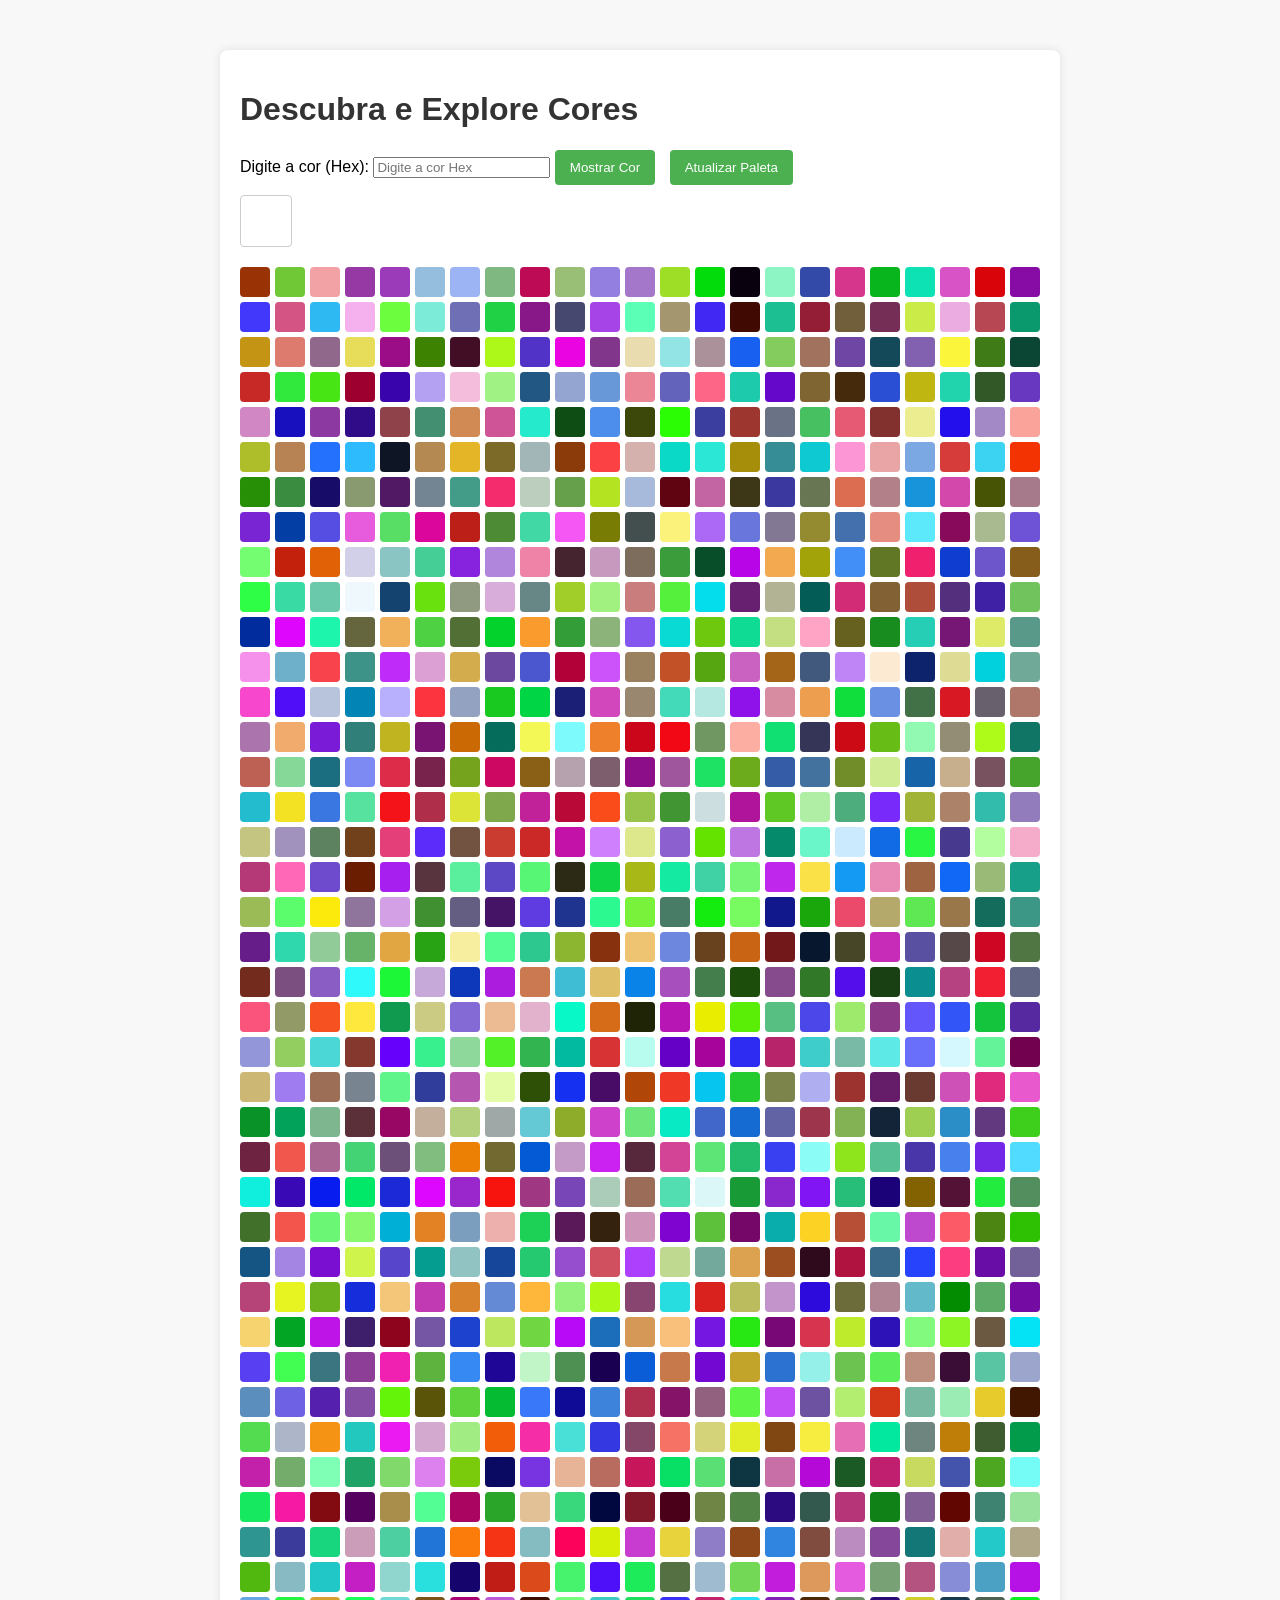
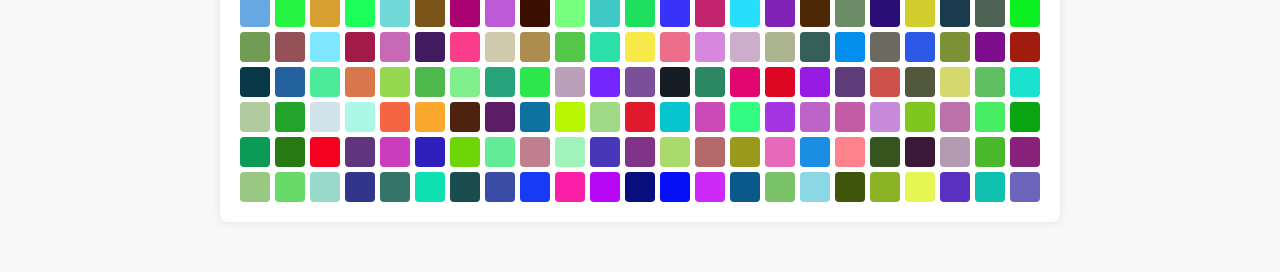
<file: index.html>
<!DOCTYPE html>
<html lang="en">
<head>
    <meta charset="UTF-8">
    <meta name="viewport" content="width=device-width, initial-scale=1.0">
    <link rel="stylesheet" href="styles.css">
    <title>Palet Colors</title>
</head>
<body>

    <div class="container">
        <h1>Descubra e Explore Cores</h1>

        <div class="color-picker">
            <label for="color-input">Digite a cor (Hex): </label>
            <input type="text" id="color-input" placeholder="Digite a cor Hex" />
            <button class="btn" onclick="mostrarCor()">Mostrar Cor</button>
            <button class="btn" onclick="atualizarPaleta()">Atualizar Paleta</button>
            <div id="cor-demonstracao"></div>
        </div>

        <div class="paleta" id="paleta">
            
            
        </div>
    </div>

    <script src="scripts.js"></script>
</body>
</html>
</file>
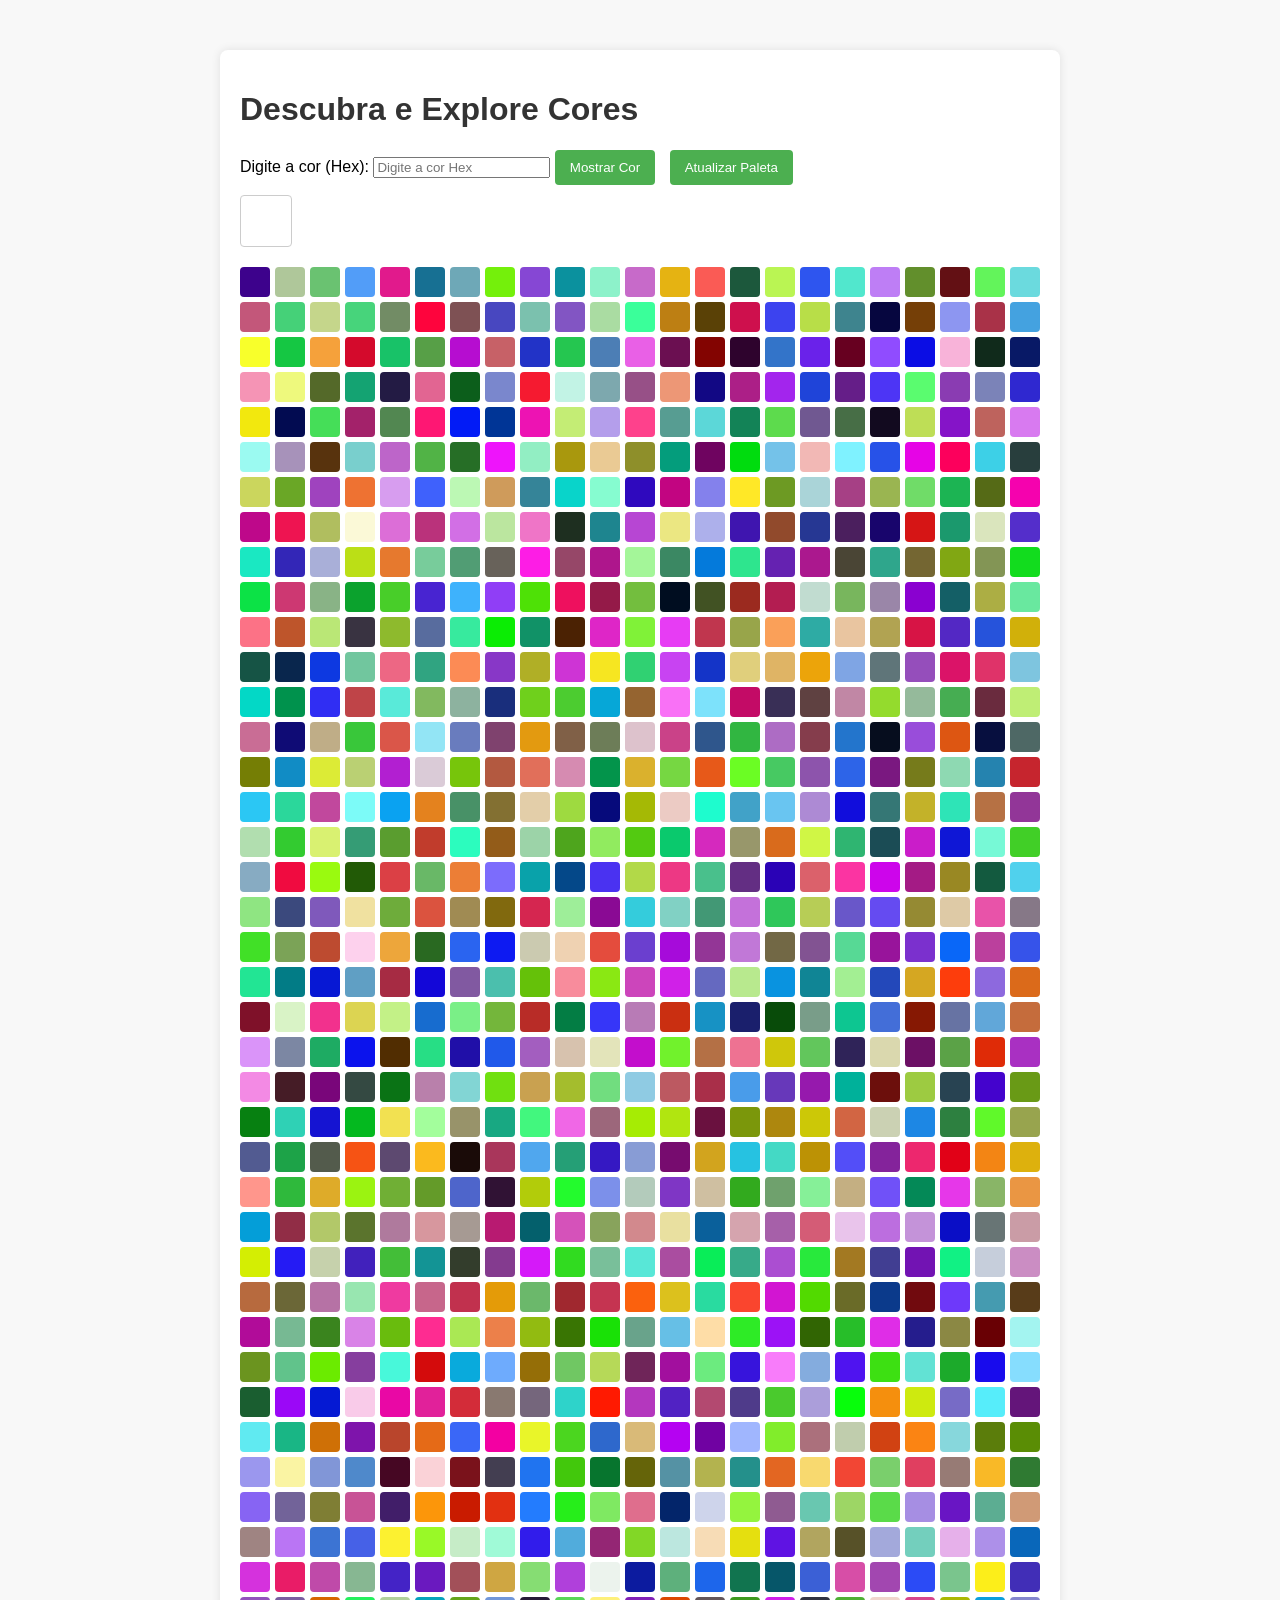
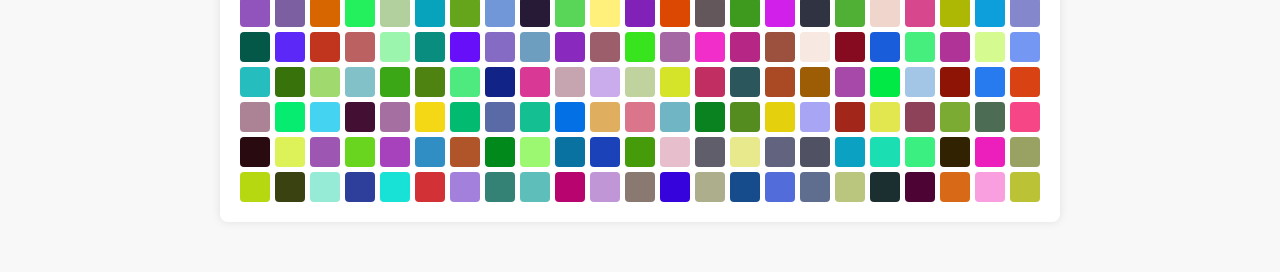
<file: palets.html>
<!DOCTYPE html>
<html lang="en">
<head>
    <meta charset="UTF-8">
    <meta name="viewport" content="width=device-width, initial-scale=1.0">
    <link rel="stylesheet" href="styles.css">
    <title>Palet Colors</title>
</head>
<body>

    <div class="container">
        <h1>Descubra e Explore Cores</h1>

        <div class="color-picker">
            <label for="color-input">Digite a cor (Hex): </label>
            <input type="text" id="color-input" placeholder="Digite a cor Hex" />
            <button class="btn" onclick="mostrarCor()">Mostrar Cor</button>
            <button class="btn" onclick="atualizarPaleta()">Atualizar Paleta</button>
            <div id="cor-demonstracao"></div>
        </div>

        <div class="paleta" id="paleta">
            
            <!-- As cores serão adicionadas dinamicamente aqui -->
        </div>
    </div>

    <script src="scripts.js"></script>
</body>
</html>
</file>
<file: styles.css>
body {
    font-family: Arial, sans-serif;
    background-color: #f8f8f8;
    margin: 0;
}

.container {
    max-width: 800px;
    margin: 50px auto;
    padding: 20px;
    background-color: #fff;
    border-radius: 8px;
    box-shadow: 0 0 10px rgba(0, 0, 0, 0.1);
}

h1, h2 {
    color: #333;
}

.color-picker {
    margin-bottom: 20px;
}

#cor-demonstracao {
    width: 50px;
    height: 50px;
    margin-top: 10px;
    border: 1px solid #ccc;
    border-radius: 4px;
}

.paleta {
    display: flex;
    flex-wrap: wrap;
    gap: 5px;
}

.cor {
    width: 30px;
    height: 30px;
    border-radius: 4px;
    cursor: pointer;
}

.btn {
    background-color: #4caf50;
    color: white;
    padding: 10px 15px;
    border: none;
    border-radius: 4px;
    cursor: pointer;
    margin-right: 10px;
}

.btn:hover {
    background-color: #45a049;
}

.botoes {
    display: flex;
    margin-bottom: 20px;
}
</file>
